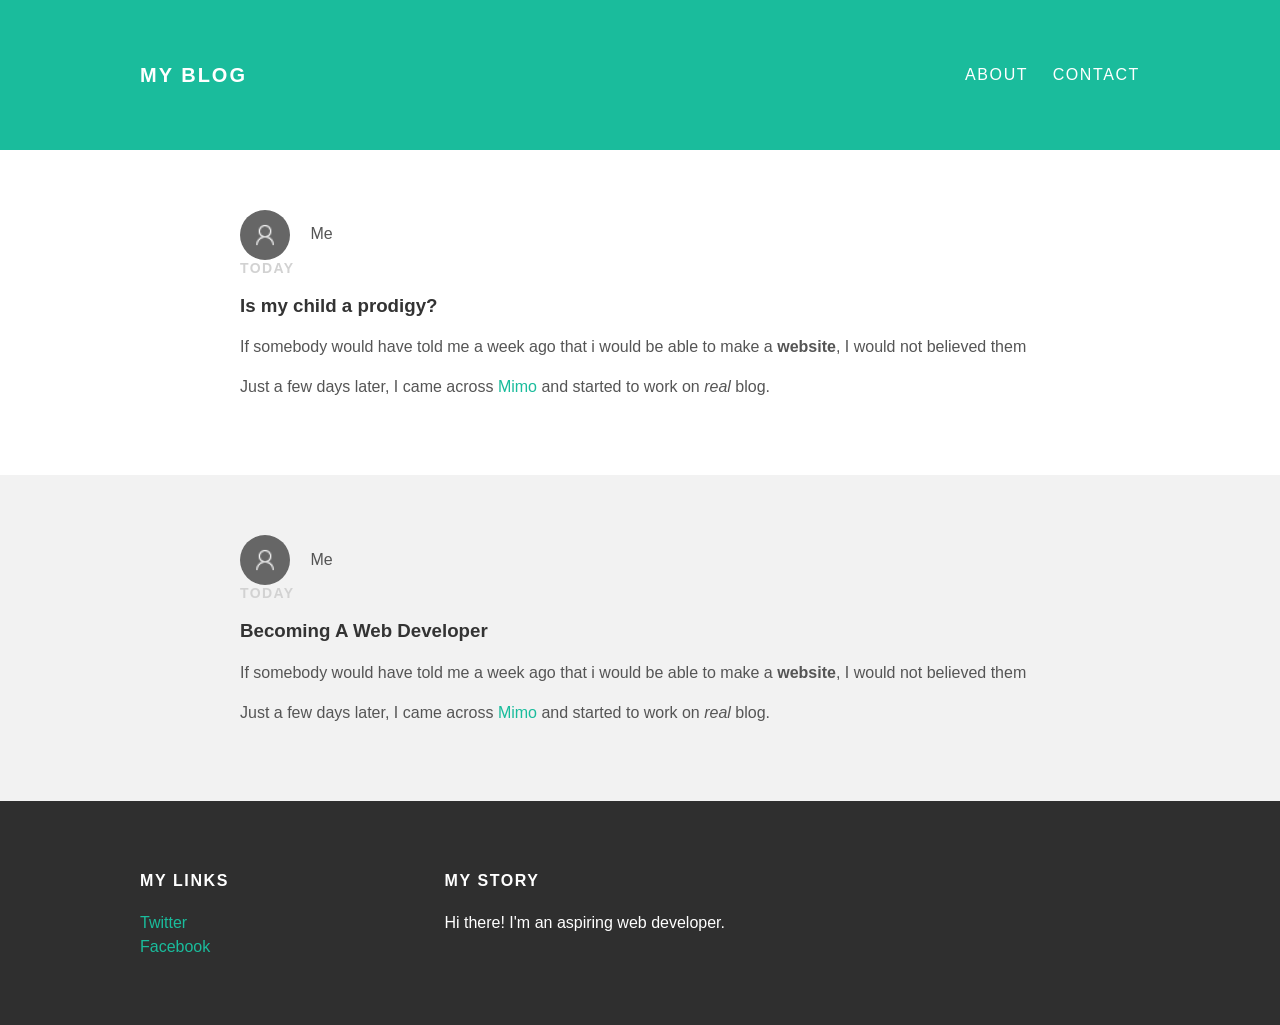
<file: index.html>
<!DOCTYPE html>
<html>
<head>
	<title>My blog</title>
	<link rel="stylesheet" type="text/css" href="styles.css">
</head>
<body>
	<div id="header">
		<div class="container">
			<a id="header-title" href="index.html">My Blog</a>
			<ul id="header-nav">
				<li><a href="about.html">About</a></li>
				<li><a href="mailto:me@me.com">Contact</a></li>
			</ul>
		</div>
	</div>
	<div id="content">
		<div class="post-container">
			<div class="post">
				<div class="post-author">
					<img src="me.png">
					<span>Me</span>
				</div>
				<div class="post-date">Today</div>
				<h3 class="post-title">Is my child a prodigy?</h3>
				<div class="post-content">
					<p>If somebody would have told me a week ago that i would be able to make a <strong>website</strong>, I would not believed them</p>
					<p>Just a few days later, I came across <a href="https://getmimo.com">Mimo</a> and started to work on <em>real</em> blog.</p>
				</div>
			</div>
		</div>
		<div class="post-container">
			<div class="post">
				<div class="post-author">
					<img src="me.png">
					<span>Me</span>
				</div>
				<div class="post-date">Today</div>
				<h3 class="post-title">Becoming A Web Developer</h3>
				<div class="post-content">
					<p>If somebody would have told me a week ago that i would be able to make a <strong>website</strong>, I would not believed them</p>
					<p>Just a few days later, I came across <a href="https://getmimo.com">Mimo</a> and started to work on <em>real</em> blog.</p>
				</div>
			</div>
		</div>
	</div>
	<div id="footer">
		<div class="container">
			<div class="column">
				<h4>My Links</h4>
				<p>
					<a href="https://twitter.com/me">Twitter</a><br>
					<a href="https://facebook.com/me">Facebook</a>
				</p>
			</div>
			<div class="column">
				<h4>My Story</h4>
				<p>Hi there! I'm an aspiring web developer.</p>
			</div>
		</div>
	</div>
</body>
</html>
</file>
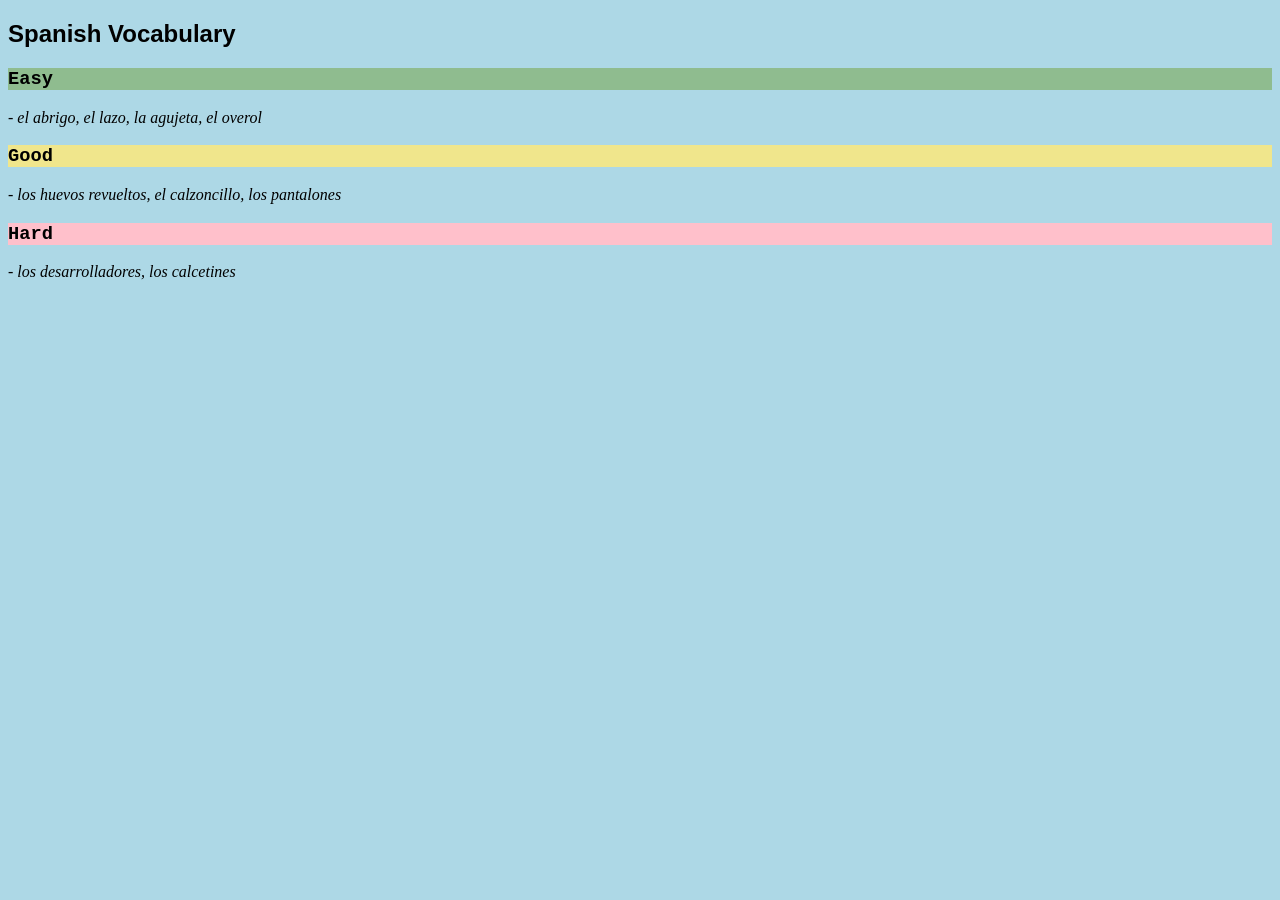
<file: Note-taking App/index.html>
<!doctype html>
<html>
 <head>
  <style>
   body {
    background-color: lightBlue;
   }
   h2 {
    font-family: Arial;
   }
   h3 {
    font-family: Courier New;
   }
   p {
    font-style: italic;
   }
  </style>
 </head>
 <body>
  <h2>Spanish Vocabulary</h2>
  <h3 style="background-color: darkSeaGreen;">Easy</h3>
  <p> - el abrigo,  el lazo, la agujeta, el overol</p>
  <h3 style="background-color: khaki;">Good</h3>
  <p> - los huevos revueltos, el calzoncillo, los pantalones</p>
  <h3 style="background-color: pink;">Hard</h3>
  <p> - los desarrolladores, los calcetines</p>
 </body>
</html>
</file>
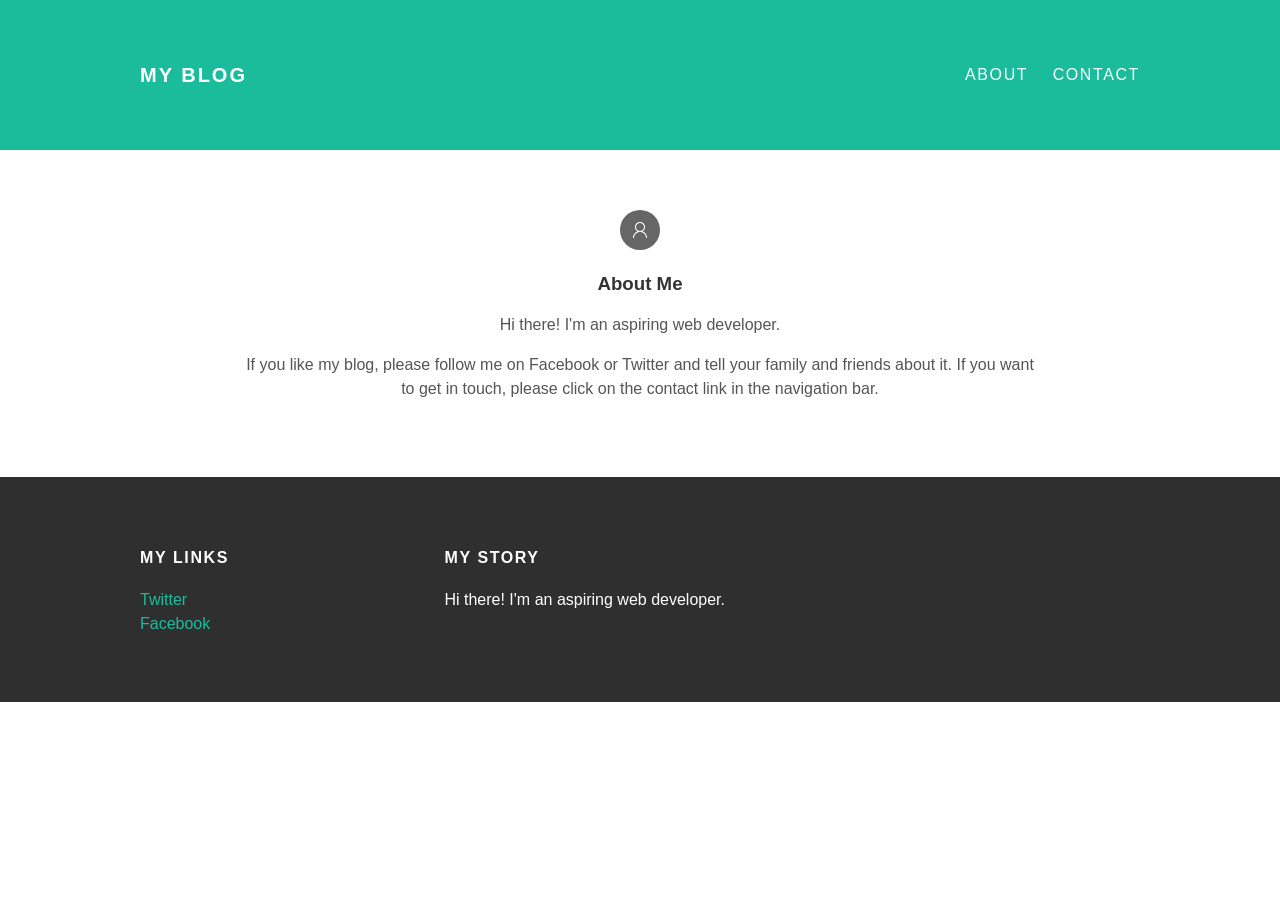
<file: about.html>
<!DOCTYPE html>
<html>
<head>
	<title>My blog</title>
	<link rel="stylesheet" type="text/css" href="styles.css">
</head>
<body>
	<div id="header">
		<div class="container">
			<a id="header-title" href="index.html">My Blog</a>
			<ul id="header-nav">
				<li><a href="about.html">About</a></li>
				<li><a href="mailto:me@me.com">Contact</a></li>
			</ul>
		</div>
	</div>
	<div id="content">
		<div class="container">
			<div class="about">
				<div class="about-author">
					<img src="me.png">
				</div>
				<h3 class="about-title">About Me</h3>
				<div class="about-content">
					<p>Hi there! I'm an aspiring web developer.</p>
					<p>If you like my blog, please follow me on Facebook or Twitter and tell your family and friends about it. If you want to get in touch, please click on the contact link in the navigation bar.</p>
				</div> <!-- about-content -->
			</div> <!-- about -->
		</div> <!-- container -->
	</div> <!-- content -->
	<div id="footer">
		<div class="container">
			<div class="column">
				<h4>My Links</h4>
				<p>
					<a href="https://twitter.com/me">Twitter</a><br>
					<a href="https://facebook.com/me">Facebook</a>
				</p>
			</div>
			<div class="column">
				<h4>My Story</h4>
				<p>Hi there! I'm an aspiring web developer.</p>
			</div>
		</div>
	</div>
</body>
</html>
</file>
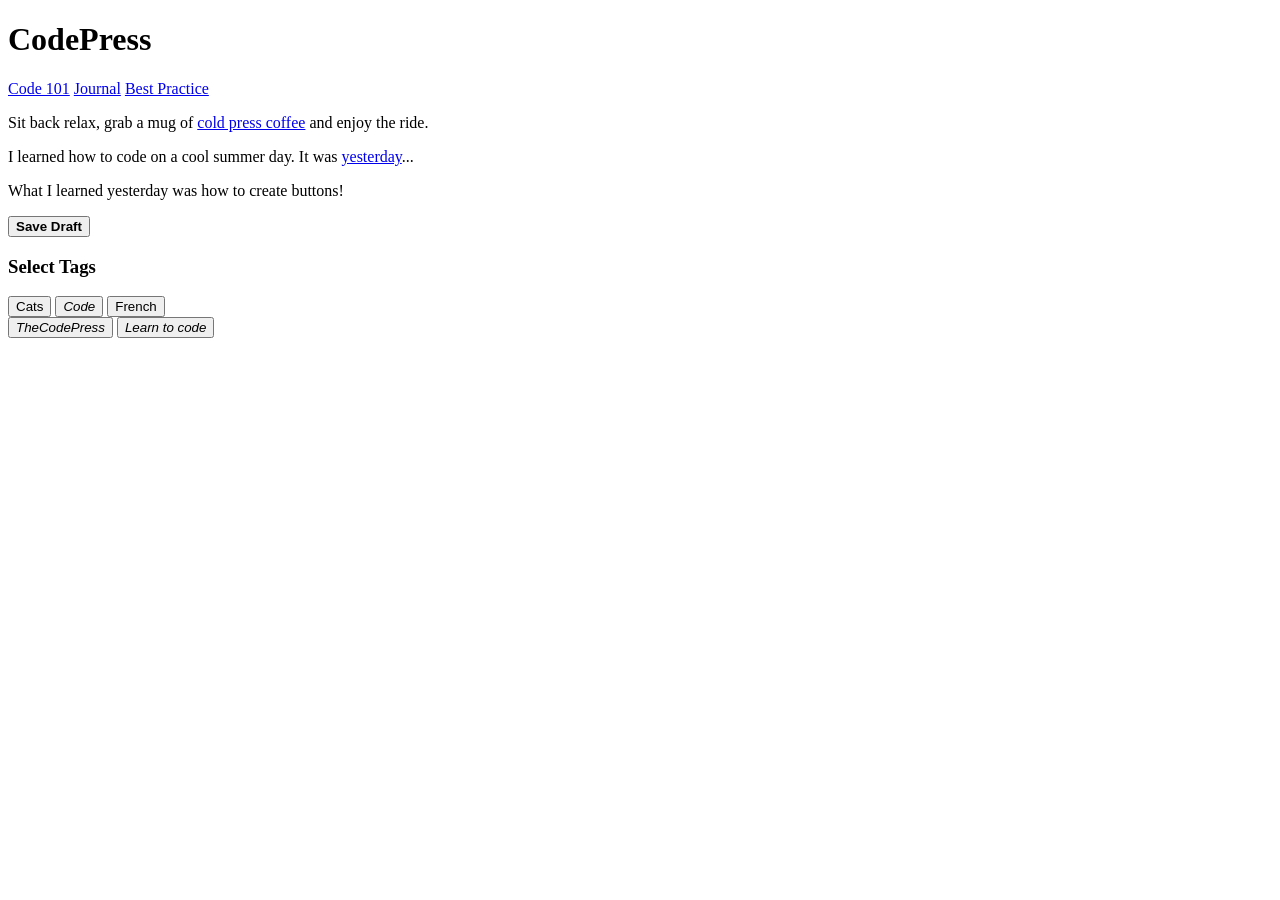
<file: Blog Post Publishing Website/Blog Post Publishing Website.html>
<!doctype html>
<html>
 <body>
  <h1>CodePress</h1>
  <a href="https://en.wikipedia.org/wiki/code">Code 101</a>
  <a href="https://getmimo.com/r/websites/journal.com">Journal</a>
  <a href="https://en.wikipedia.org/wiki/best_coding_practices">Best Practice</a>
  
  <p>Sit back relax, grab a mug of <a href="https://mimo.app/i/coffee.png">cold press coffee</a> and enjoy the ride.</p>
  
  <p>I learned how to code on a cool summer day. It was <a href="youtube.com/watch?v=fCV9oqtwyVA">yesterday</a>...</p>

  <p>What I learned yesterday was how to create buttons!</p>
  
  <button><strong>Save Draft</strong></button>

  <h3>Select Tags</h3>
  <button>Cats</button>
  <button><em>Code</em></button>
  <button>French</button>
  <br>
  <button><em>TheCodePress</em></button>
  <button><em>Learn to code</em></button>
 </body>
</html>
</file>
<file: styles.css>
body{
	color:#555;
	margin:0;

	font-family: 'Montserrat', sans-serif;
}
.post-author img, .about-author img{
	border-radius:50%;
}
#header{
	background-color: #1abc9c;
	height:150px;
	line-height:150px;
}
#header-title{
	display:block;
	float:left;

	font-size: 20px;
	font-weight: bold;
}
#header-nav{	
	display:block;
	float:right;
	margin-top:0px;
}
#header-nav li{	
	display:inline;
	padding-left:20px;
}
.container{
	max-width: 1000px;
	margin: 0 auto;
}
#header a{
	color:white;
	text-decoration: none;

	text-transform: uppercase;
	letter-spacing: 0.1em;
}
#header a:hover{
	color:#222;
}


#footer{
	background-color: #2f2f2f;
	padding :50px 0;
}
.column{
	min-width: 300px;
	display: inline-block;
	vertical-align: top;
}
#footer h4{
	color:white;
	text-transform: uppercase;
	letter-spacing: 0.1em;
}
#footer p{
	color:white;
}
a{
	color:#1abc9c;
	text-decoration: none;
}
#footer a:hover{
	color:#F6A623;
}


.about{
	text-align: center;
}
.post, .about{
	max-width:800px;
	margin:0 auto;
	padding:60px 0;
}
.post-author img{
	width:50px;
	height:50px;
	vertical-align: middle;
}
.post-author span{
	margin-left:16px;
}
.post-date{
	color:#D2D2D2;

	font-size:14px;
	font-weight:bold;

	text-transform: uppercase;
	letter-spacing: 0.1em;
}
h1, h2, h3, h4{
	color:#333;
}
p{
	line-height: 1.5;
}
@import url(http://fonts.googleapis.com/css?family=Montserrat:400,700);
.post-container:nth-child(even){
	background-color: #f2f2f2;
}
</file>
